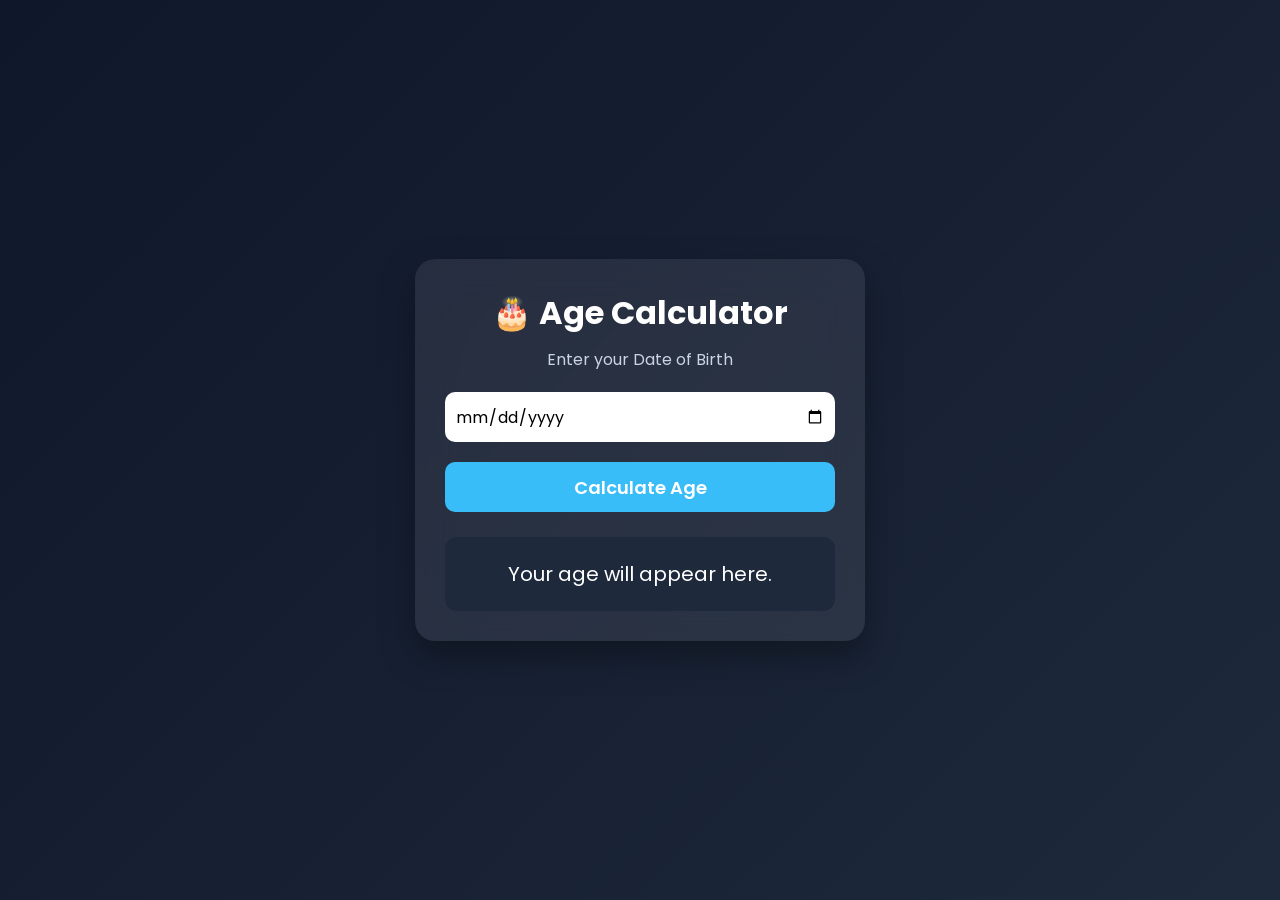
<file: age.html>
<!DOCTYPE html>
<html lang="en">

<head>

<meta charset="UTF-8">
<meta name="viewport" content="width=device-width, initial-scale=1.0">

<title>Professional Age Calculator | Ramudgar Gupta</title>

<link rel="stylesheet" href="age.css">

<link rel="preconnect" href="https://fonts.googleapis.com">

<link rel="preconnect" href="https://fonts.gstatic.com" crossorigin>

<link href="https://fonts.googleapis.com/css2?family=Poppins:wght@400;500;600;700&display=swap" rel="stylesheet">

</head>

<body>

<div class="container">

<h1>🎂 Age Calculator</h1>

<p>Enter your Date of Birth</p>

<input type="date" id="dob">

<button onclick="calculateAge()">
Calculate Age
</button>

<div id="result">

Your age will appear here.

</div>

</div>

<script src="age.js"></script>

</body>

</html>
</file>
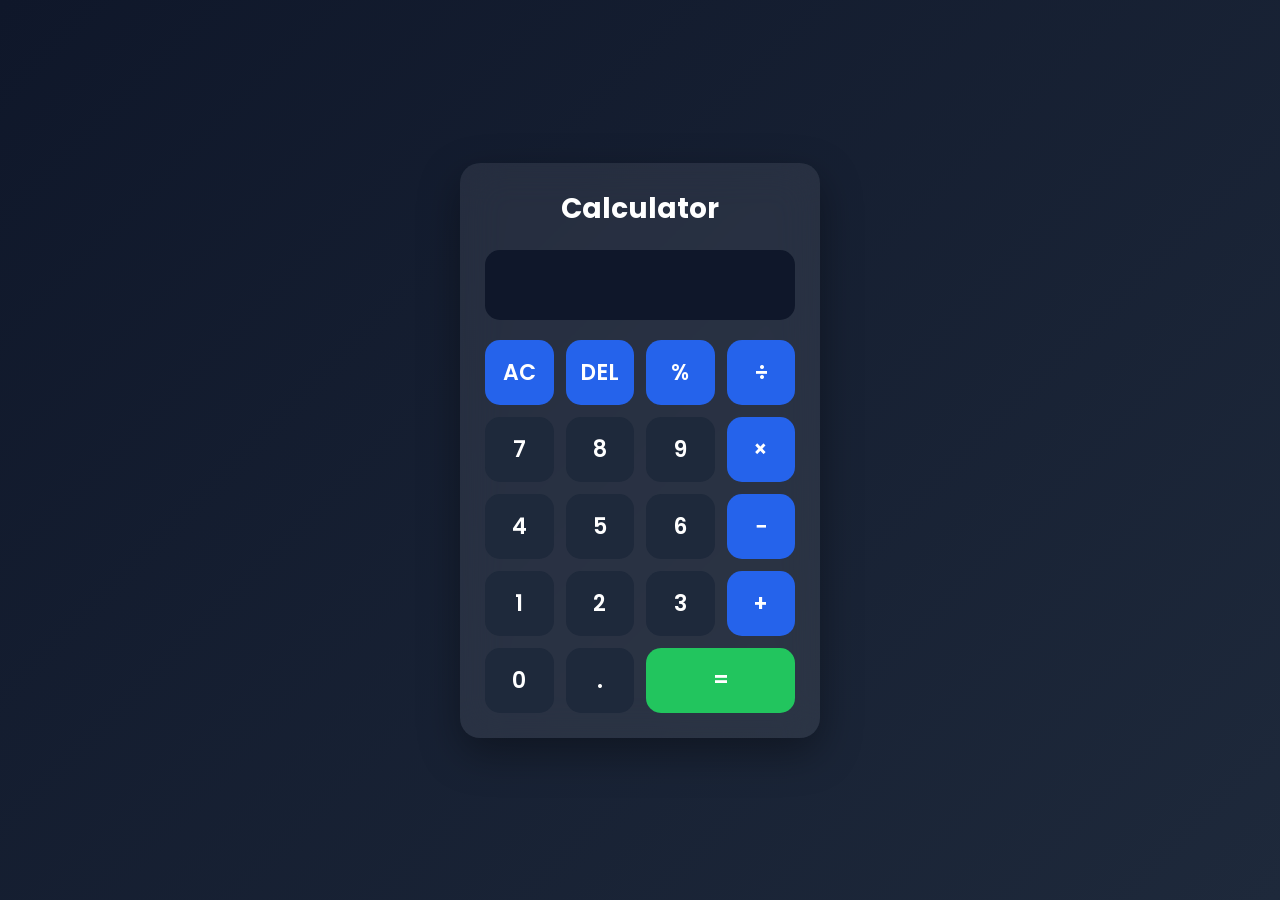
<file: calculator.html>
<!DOCTYPE html>
<html lang="en">

<head>

<meta charset="UTF-8">
<meta name="viewport" content="width=device-width, initial-scale=1.0">

<title>Professional Calculator | Ramudgar Gupta</title>

<link rel="stylesheet" href="calculator.css">

<link rel="preconnect" href="https://fonts.googleapis.com">

<link rel="preconnect" href="https://fonts.gstatic.com" crossorigin>

<link href="https://fonts.googleapis.com/css2?family=Poppins:wght@400;500;600;700&display=swap" rel="stylesheet">

</head>

<body>

<div class="calculator">

<h2>Calculator</h2>

<input type="text" id="display" readonly>

<div class="buttons">

<button class="operator" onclick="clearDisplay()">AC</button>
<button class="operator" onclick="deleteLast()">DEL</button>
<button class="operator" onclick="add('%')">%</button>
<button class="operator" onclick="add('/')">÷</button>

<button onclick="add('7')">7</button>
<button onclick="add('8')">8</button>
<button onclick="add('9')">9</button>
<button class="operator" onclick="add('*')">×</button>

<button onclick="add('4')">4</button>
<button onclick="add('5')">5</button>
<button onclick="add('6')">6</button>
<button class="operator" onclick="add('-')">−</button>

<button onclick="add('1')">1</button>
<button onclick="add('2')">2</button>
<button onclick="add('3')">3</button>
<button class="operator" onclick="add('+')">+</button>

<button onclick="add('0')">0</button>
<button onclick="add('.')">.</button>

<button class="equal" onclick="answer()">=</button>

</div>

</div>

<script src="calculator.js"></script>

</body>
</html>
</file>
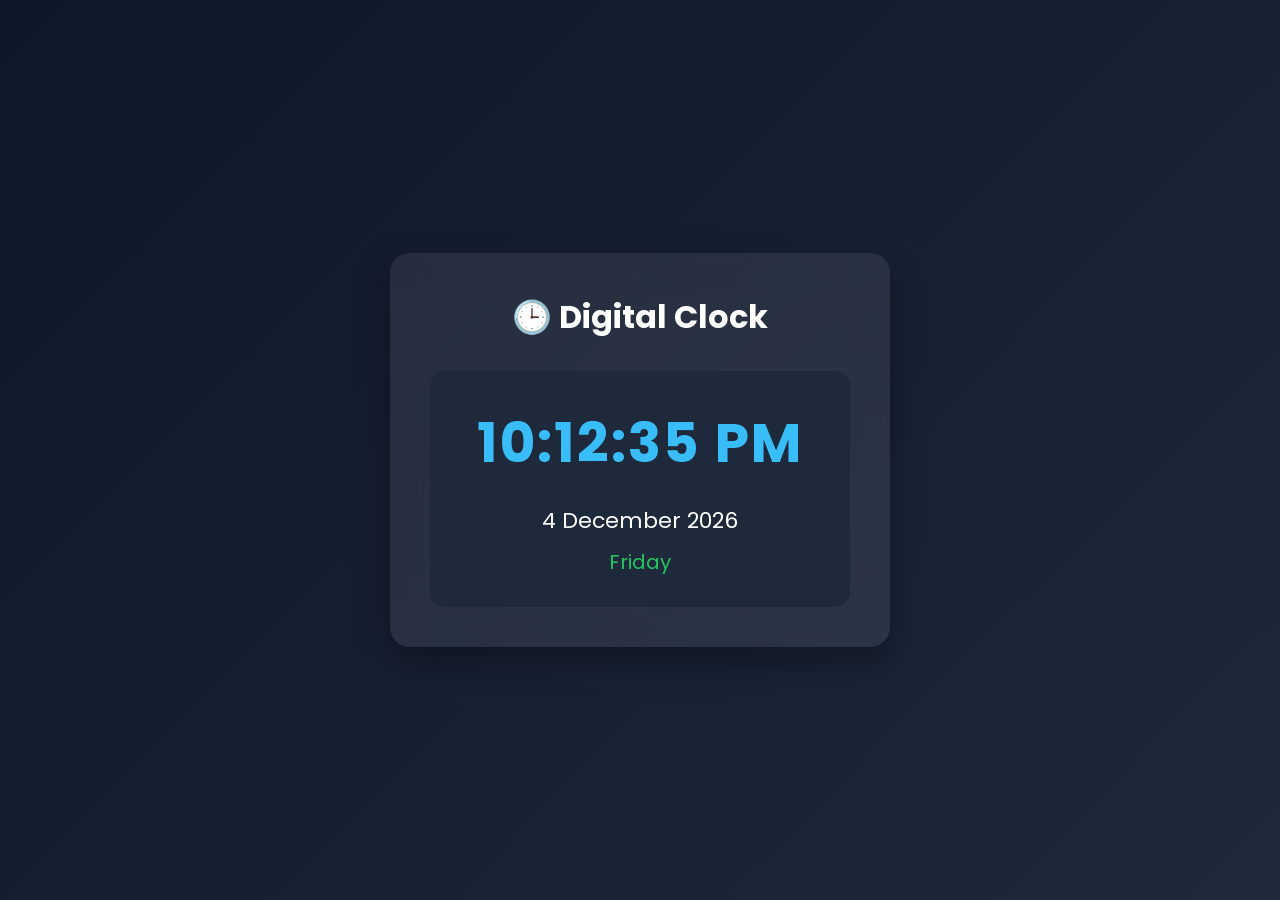
<file: clock.html>
<!DOCTYPE html>
<html lang="en">

<head>

<meta charset="UTF-8">

<meta name="viewport" content="width=device-width, initial-scale=1.0">

<title>Digital Clock | Ramudgar Gupta</title>

<link rel="stylesheet" href="clock.css">

<link rel="preconnect" href="https://fonts.googleapis.com">

<link rel="preconnect" href="https://fonts.gstatic.com" crossorigin>

<link href="https://fonts.googleapis.com/css2?family=Poppins:wght@300;400;500;600;700&display=swap" rel="stylesheet">

</head>

<body>

<div class="container">

<h1>🕒 Digital Clock</h1>

<div class="clock">

<h2 id="time">
00:00:00
</h2>

<p id="date">
Loading Date...
</p>

<p id="day">
Loading Day...
</p>

</div>

</div>

<script src="clock.js"></script>

</body>

</html>
</file>
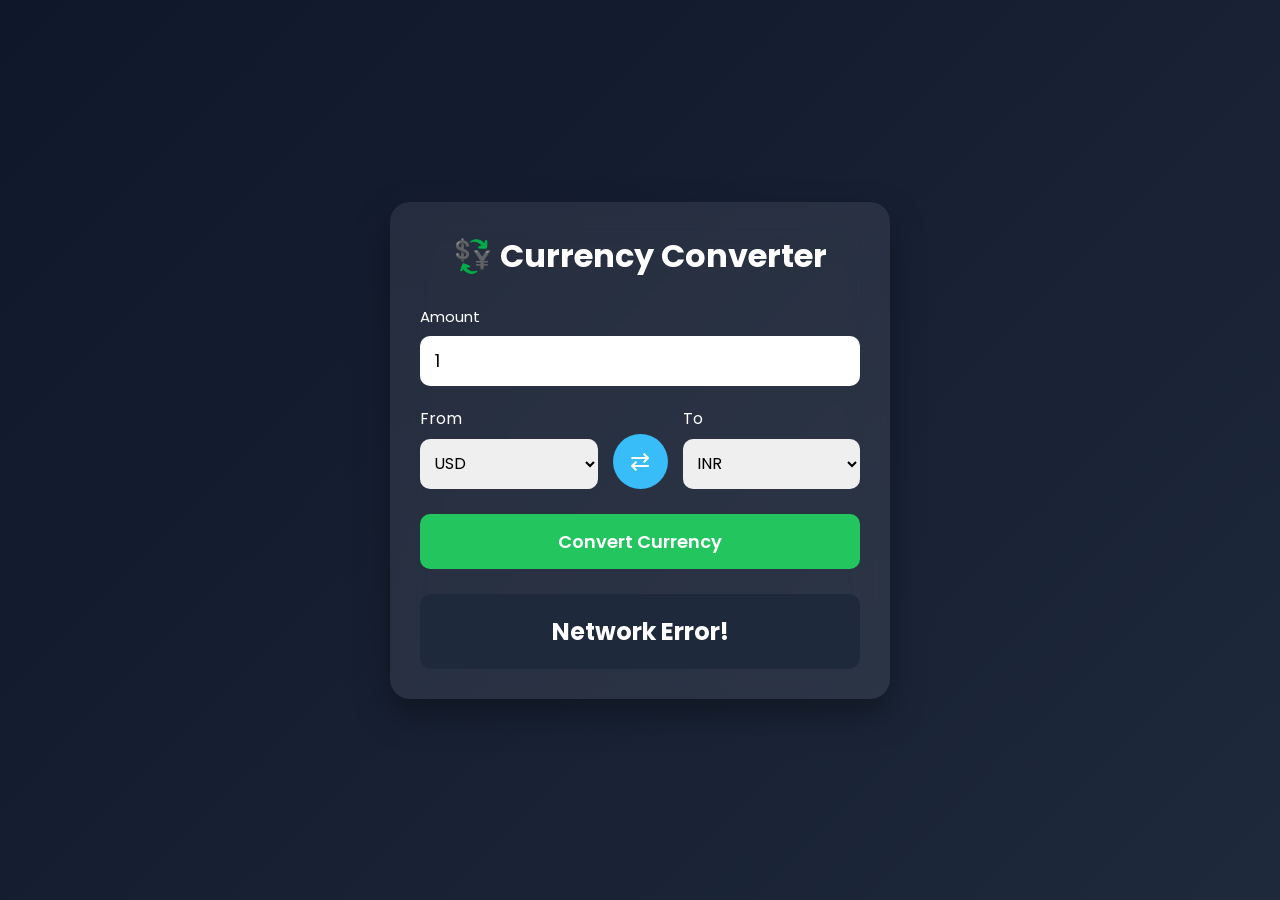
<file: currency.html>
<!DOCTYPE html>
<html lang="en">

<head>

<meta charset="UTF-8">

<meta name="viewport" content="width=device-width, initial-scale=1.0">

<title>Currency Converter | Ramudgar Gupta</title>

<link rel="stylesheet" href="currency.css">

<link rel="preconnect" href="https://fonts.googleapis.com">

<link rel="preconnect" href="https://fonts.gstatic.com" crossorigin>

<link href="https://fonts.googleapis.com/css2?family=Poppins:wght@300;400;500;600;700&display=swap" rel="stylesheet">

</head>

<body>

<div class="container">

<h1>💱 Currency Converter</h1>

<div class="input-group">

<label>Amount</label>

<input
type="number"
id="amount"
value="1"
min="1">

</div>

<div class="select-box">

<div>

<label>From</label>

<select id="fromCurrency">

<option value="USD">USD</option>
<option value="INR">INR</option>
<option value="EUR">EUR</option>
<option value="GBP">GBP</option>
<option value="JPY">JPY</option>

</select>

</div>

<button id="swapBtn">⇄</button>

<div>

<label>To</label>

<select id="toCurrency">

<option value="INR">INR</option>
<option value="USD">USD</option>
<option value="EUR">EUR</option>
<option value="GBP">GBP</option>
<option value="JPY">JPY</option>

</select>

</div>

</div>

<button id="convertBtn">

Convert Currency

</button>

<div class="result">

<h2 id="result">

Result will appear here

</h2>

</div>

</div>

<script src="currency.js"></script>

</body>

</html>
</file>
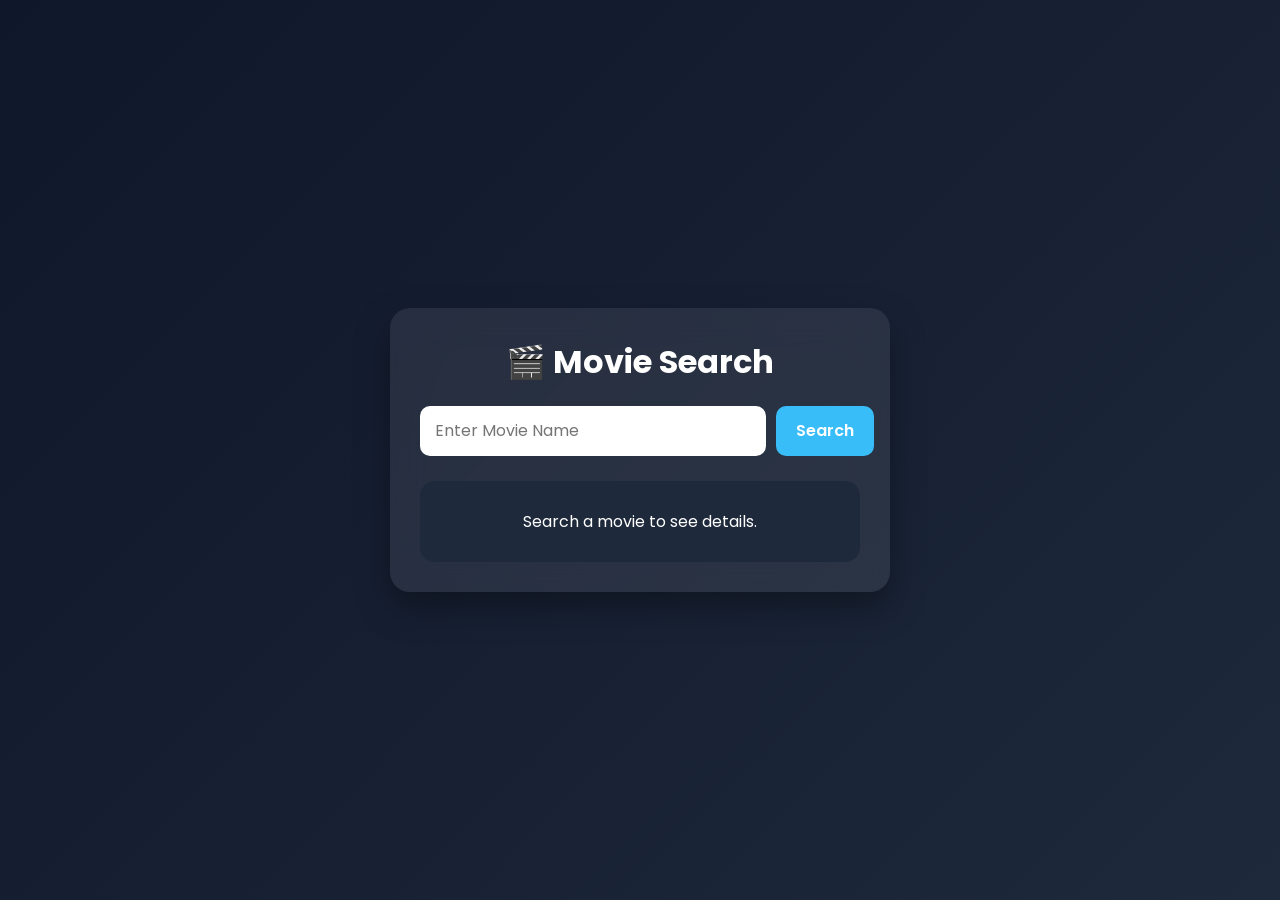
<file: movie.html>
<!DOCTYPE html>
<html lang="en">

<head>

<meta charset="UTF-8">

<meta name="viewport" content="width=device-width, initial-scale=1.0">

<title>Movie Search App | Ramudgar Gupta</title>

<link rel="stylesheet" href="movie.css">

<link rel="preconnect" href="https://fonts.googleapis.com">

<link rel="preconnect" href="https://fonts.gstatic.com" crossorigin>

<link href="https://fonts.googleapis.com/css2?family=Poppins:wght@400;500;600;700&display=swap" rel="stylesheet">

</head>

<body>

<div class="container">

<h1>🎬 Movie Search</h1>

<div class="search-box">

<input
type="text"
id="movieInput"
placeholder="Enter Movie Name">

<button onclick="searchMovie()">

Search

</button>

</div>

<div id="movieResult" class="movie-card">

<p>Search a movie to see details.</p>

</div>

</div>

<script src="movie.js"></script>

</body>

</html>
</file>
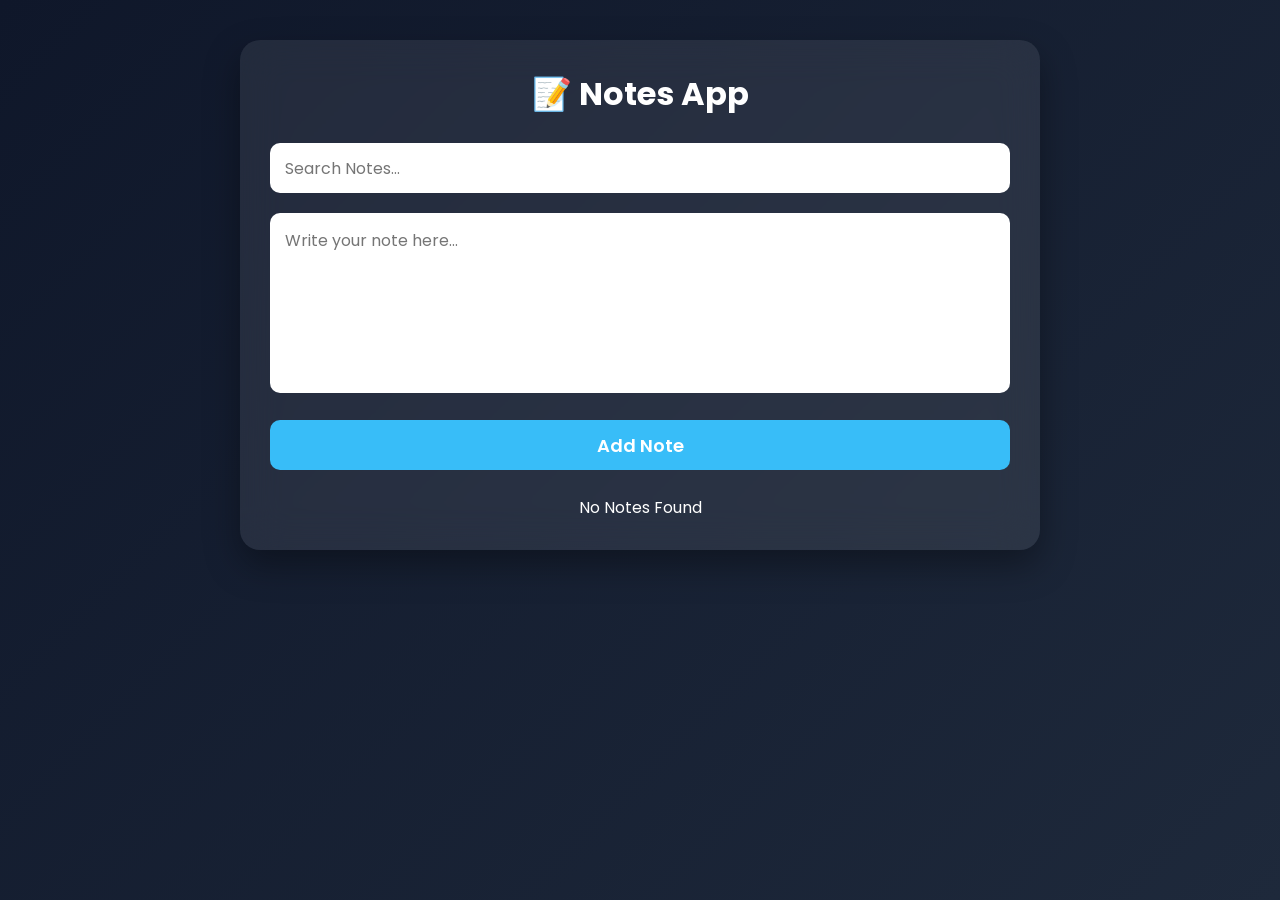
<file: notes.html>
<!DOCTYPE html>
<html lang="en">

<head>

<meta charset="UTF-8">

<meta name="viewport" content="width=device-width, initial-scale=1.0">

<title>Notes App | Ramudgar Gupta</title>

<link rel="stylesheet" href="notes.css">

<link rel="preconnect" href="https://fonts.googleapis.com">

<link rel="preconnect" href="https://fonts.gstatic.com" crossorigin>

<link href="https://fonts.googleapis.com/css2?family=Poppins:wght@300;400;500;600;700&display=swap" rel="stylesheet">

</head>

<body>

<div class="container">

<h1>📝 Notes App</h1>

<input
type="text"
id="searchBox"
placeholder="Search Notes...">

<textarea
id="noteInput"
placeholder="Write your note here..."></textarea>

<button id="addBtn">

Add Note

</button>

<div id="notesContainer">

</div>

</div>

<script src="notes.js"></script>

</body>

</html>
</file>
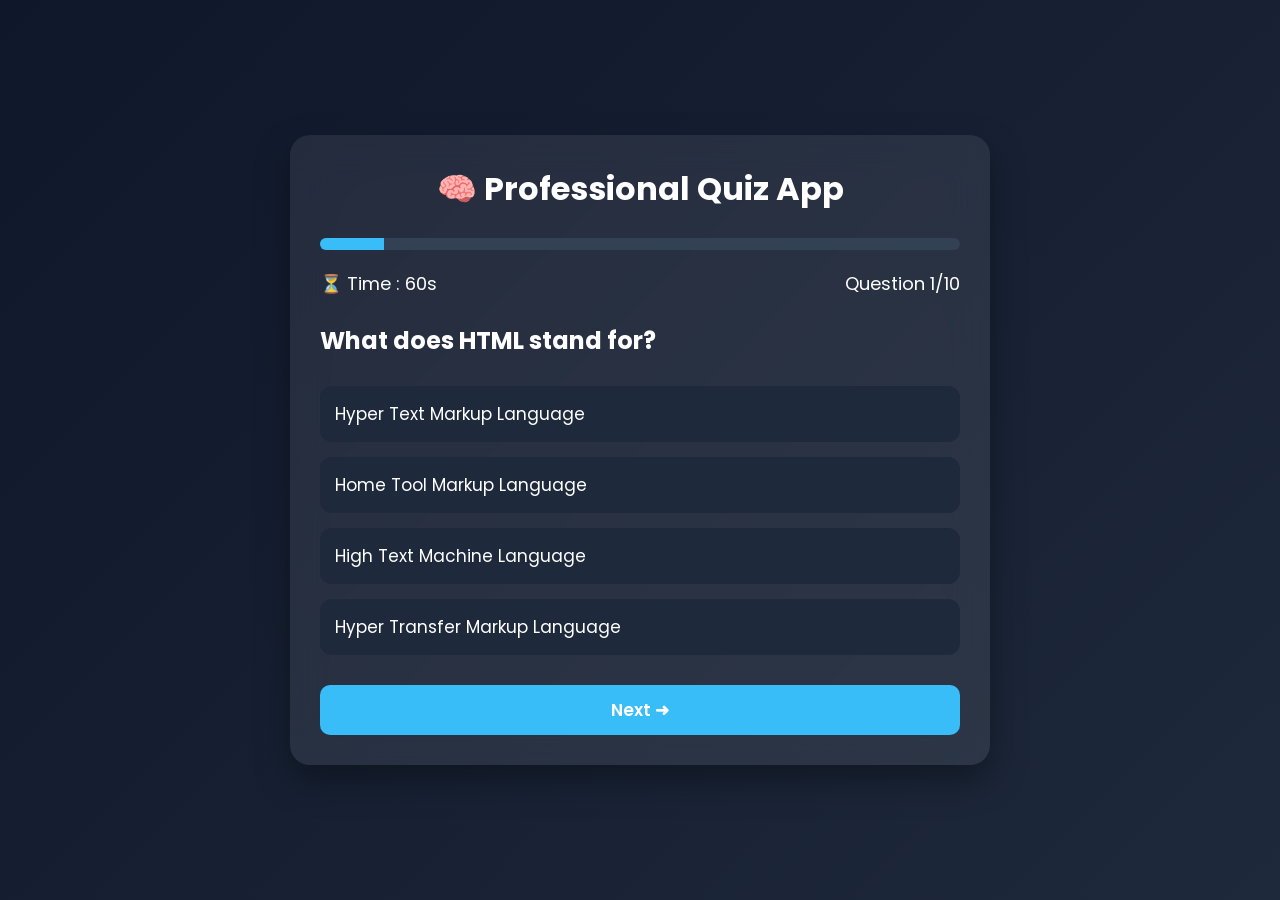
<file: quiz.html>
<!DOCTYPE html>
<html lang="en">

<head>

    <meta charset="UTF-8">

    <meta name="viewport" content="width=device-width, initial-scale=1.0">

    <title>Professional Quiz App | Ramudgar Gupta</title>

    <link rel="stylesheet" href="quiz.css">

    <link rel="preconnect" href="https://fonts.googleapis.com">

    <link rel="preconnect" href="https://fonts.gstatic.com" crossorigin>

    <link href="https://fonts.googleapis.com/css2?family=Poppins:wght@300;400;500;600;700&display=swap" rel="stylesheet">

</head>

<body>

<div class="container">

    <h1>🧠 Professional Quiz App</h1>

    <!-- Progress -->

    <div class="progress-container">

        <div id="progressBar"></div>

    </div>

    <!-- Timer -->

    <div class="top-info">

        <div class="timer">
            ⏳ Time :
            <span id="time">60</span>s
        </div>

        <div class="question-count">
            Question
            <span id="questionNo">1</span>/10
        </div>

    </div>

    <!-- Quiz Box -->

    <div id="quizBox">

        <h2 id="question">
            Loading Question...
        </h2>

        <div id="answerButtons">

        </div>

        <div class="buttons">

            <button id="prevBtn">
                ⬅ Previous
            </button>

            <button id="nextBtn">
                Next ➜
            </button>

        </div>

    </div>

    <!-- Result -->

    <div id="resultBox" class="hide">

        <h2>🎉 Quiz Finished</h2>

        <h3 id="scoreText"></h3>

        <h4 id="percentage"></h4>

        <h4 id="highScore"></h4>

        <button id="restartBtn">
            🔄 Restart Quiz
        </button>

    </div>

</div>

<script src="quiz.js"></script>

</body>

</html>
</file>
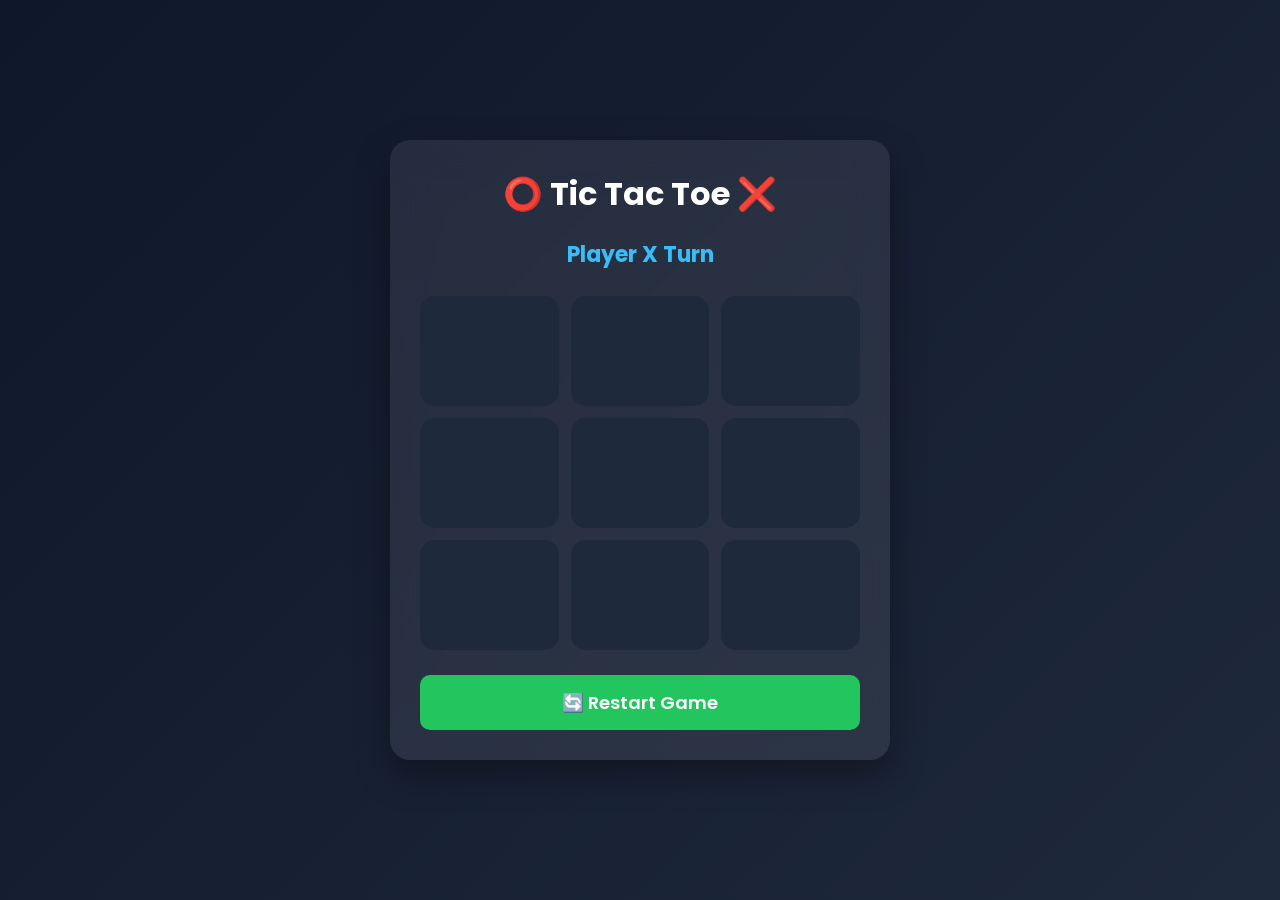
<file: tic.html>
<!DOCTYPE html>
<html lang="en">

<head>

<meta charset="UTF-8">

<meta name="viewport" content="width=device-width, initial-scale=1.0">

<title>Tic Tac Toe | Ramudgar Gupta</title>

<link rel="stylesheet" href="tic.css">

<link rel="preconnect" href="https://fonts.googleapis.com">

<link rel="preconnect" href="https://fonts.gstatic.com" crossorigin>

<link href="https://fonts.googleapis.com/css2?family=Poppins:wght@300;400;500;600;700&display=swap" rel="stylesheet">

</head>

<body>

<div class="container">

<h1>⭕ Tic Tac Toe ❌</h1>

<h2 id="status">

Player X Turn

</h2>

<div class="board">

<button class="cell"></button>
<button class="cell"></button>
<button class="cell"></button>

<button class="cell"></button>
<button class="cell"></button>
<button class="cell"></button>

<button class="cell"></button>
<button class="cell"></button>
<button class="cell"></button>

</div>

<button id="restartBtn">

🔄 Restart Game

</button>

</div>

<script src="tic.js"></script>

</body>

</html>
</file>
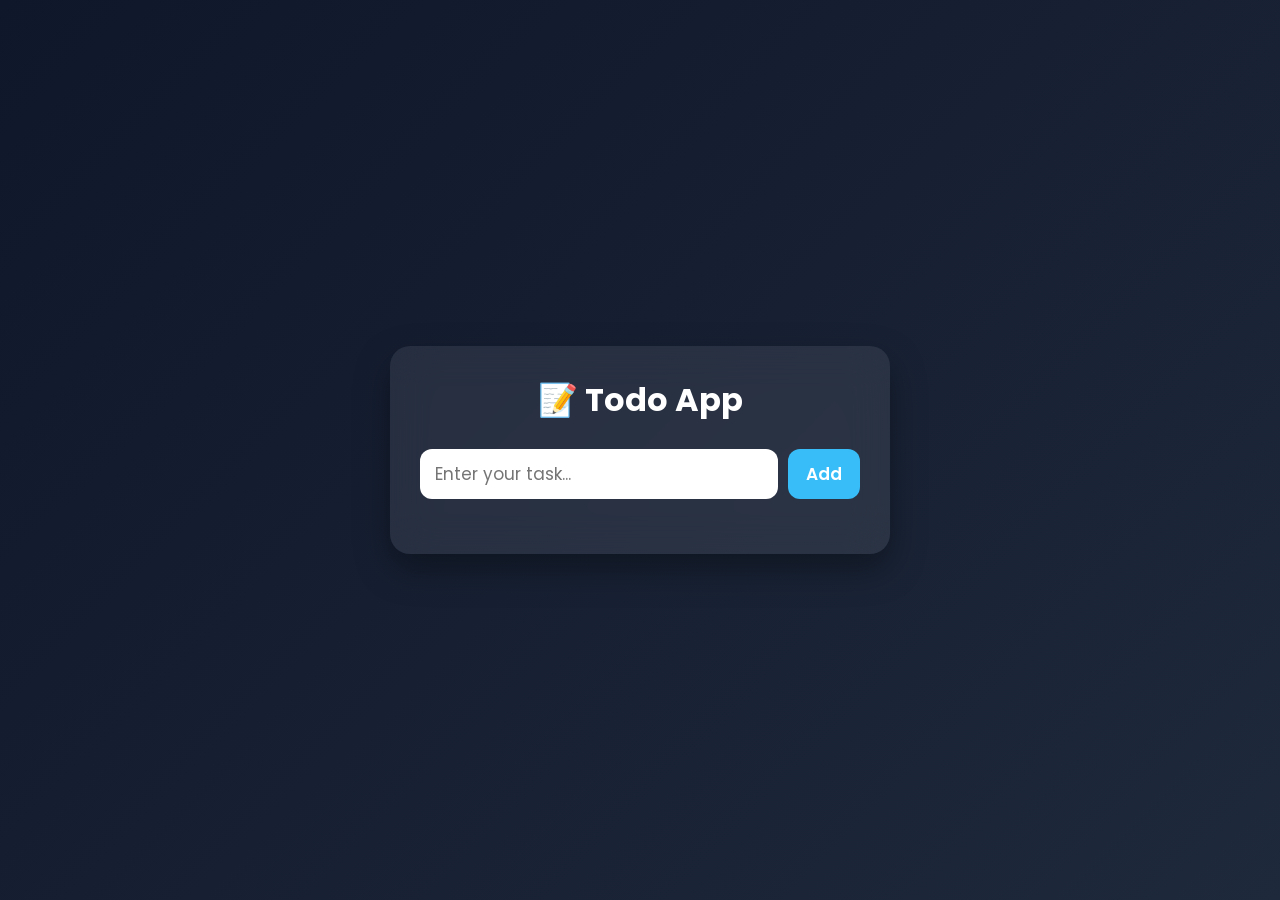
<file: todo.html>
<!DOCTYPE html>
<html lang="en">

<head>

<meta charset="UTF-8">
<meta name="viewport" content="width=device-width, initial-scale=1.0">

<title>Professional Todo App | Ramudgar Gupta</title>

<link rel="stylesheet" href="todo.css">

<link rel="preconnect" href="https://fonts.googleapis.com">

<link rel="preconnect" href="https://fonts.gstatic.com" crossorigin>

<link href="https://fonts.googleapis.com/css2?family=Poppins:wght@400;500;600;700&display=swap" rel="stylesheet">

</head>

<body>

<div class="container">

<h1>📝 Todo App</h1>

<div class="input-box">

<input
type="text"
id="taskInput"
placeholder="Enter your task...">

<button onclick="addTask()">
Add
</button>

</div>

<ul id="taskList">

</ul>

</div>

<script src="todo.js"></script>

</body>

</html>
</file>
<file: age.css>
*{
margin:0;
padding:0;
box-sizing:border-box;
font-family:'Poppins',sans-serif;
}

body{
height:100vh;
display:flex;
justify-content:center;
align-items:center;
background:linear-gradient(135deg,#0f172a,#1e293b);
padding:20px;
}

.container{
width:100%;
max-width:450px;
background:rgba(255,255,255,.08);
backdrop-filter:blur(20px);
padding:30px;
border-radius:20px;
box-shadow:0 15px 35px rgba(0,0,0,.35);
text-align:center;
}

.container h1{
color:#fff;
margin-bottom:10px;
}

.container p{
color:#cbd5e1;
margin-bottom:20px;
}

input{
width:100%;
height:50px;
border:none;
outline:none;
border-radius:10px;
padding:10px;
font-size:16px;
margin-bottom:20px;
}

button{
width:100%;
height:50px;
border:none;
border-radius:10px;
background:#38bdf8;
color:white;
font-size:18px;
font-weight:600;
cursor:pointer;
transition:.3s;
}

button:hover{
background:#0ea5e9;
}

#result{
margin-top:25px;
background:#1e293b;
padding:20px;
border-radius:12px;
color:#fff;
font-size:20px;
line-height:1.7;
}
</file>
<file: calculator.css>
/* ==========================================
   PROFESSIONAL CALCULATOR
========================================== */

*{
margin:0;
padding:0;
box-sizing:border-box;
font-family:'Poppins',sans-serif;
}

body{

display:flex;
justify-content:center;
align-items:center;
height:100vh;

background:linear-gradient(135deg,#0f172a,#1e293b);

}

.calculator{

width:360px;

background:rgba(255,255,255,.08);

backdrop-filter:blur(20px);

-webkit-backdrop-filter:blur(20px);

padding:25px;

border-radius:20px;

box-shadow:0 15px 40px rgba(0,0,0,.35);

}

.calculator h2{

text-align:center;

color:#fff;

margin-bottom:20px;

font-size:28px;

}

#display{

width:100%;

height:70px;

border:none;

outline:none;

border-radius:15px;

padding:15px;

font-size:30px;

text-align:right;

background:#0f172a;

color:#38bdf8;

margin-bottom:20px;

}

.buttons{

display:grid;

grid-template-columns:repeat(4,1fr);

gap:12px;

}

button{

height:65px;

border:none;

border-radius:15px;

font-size:22px;

font-weight:600;

cursor:pointer;

transition:.3s;

background:#1e293b;

color:#fff;

}

button:hover{

transform:translateY(-3px);

background:#38bdf8;

}

.operator{

background:#2563eb;

}

.operator:hover{

background:#3b82f6;

}

.equal{

grid-column:span 2;

background:#22c55e;

}

.equal:hover{

background:#16a34a;

}

@media(max-width:480px){

.calculator{

width:95%;

}

button{

height:60px;

font-size:20px;

}

#display{

font-size:26px;

}

}
</file>
<file: clock.css>
/* =====================================
   PROFESSIONAL DIGITAL CLOCK
===================================== */

*{
margin:0;
padding:0;
box-sizing:border-box;
font-family:'Poppins',sans-serif;
}

body{
min-height:100vh;
display:flex;
justify-content:center;
align-items:center;
background:linear-gradient(135deg,#0f172a,#1e293b);
padding:20px;
}

.container{
width:100%;
max-width:500px;
background:rgba(255,255,255,.08);
backdrop-filter:blur(20px);
-webkit-backdrop-filter:blur(20px);
padding:40px;
border-radius:20px;
box-shadow:0 15px 35px rgba(0,0,0,.35);
text-align:center;
}

h1{
color:#fff;
margin-bottom:30px;
}

.clock{
background:#1e293b;
padding:30px;
border-radius:15px;
}

#time{
font-size:55px;
color:#38bdf8;
letter-spacing:2px;
margin-bottom:20px;
}

#date{
font-size:22px;
color:#fff;
margin-bottom:10px;
}

#day{
font-size:20px;
color:#22c55e;
}

@media(max-width:600px){

.container{
padding:20px;
}

#time{
font-size:38px;
}

#date{
font-size:18px;
}

#day{
font-size:17px;
}

}
</file>
<file: currency.css>
/* =====================================
   PROFESSIONAL CURRENCY CONVERTER
===================================== */

*{
margin:0;
padding:0;
box-sizing:border-box;
font-family:'Poppins',sans-serif;
}

body{

min-height:100vh;

display:flex;

justify-content:center;

align-items:center;

background:linear-gradient(135deg,#0f172a,#1e293b);

padding:20px;

}

.container{

width:100%;
max-width:500px;

background:rgba(255,255,255,.08);

backdrop-filter:blur(20px);

-webkit-backdrop-filter:blur(20px);

padding:30px;

border-radius:20px;

box-shadow:0 15px 35px rgba(0,0,0,.35);

}

h1{

text-align:center;

color:#fff;

margin-bottom:25px;

}

.input-group{

display:flex;

flex-direction:column;

margin-bottom:20px;

}

.input-group label{

color:#fff;

margin-bottom:8px;

font-size:15px;

}

.input-group input{

height:50px;

padding:0 15px;

border:none;

outline:none;

border-radius:10px;

font-size:18px;

}

.select-box{

display:flex;

justify-content:space-between;

align-items:flex-end;

gap:15px;

margin-bottom:25px;

}

.select-box div{

flex:1;

display:flex;

flex-direction:column;

}

.select-box label{

color:#fff;

margin-bottom:8px;

}

.select-box select{

height:50px;

border:none;

outline:none;

border-radius:10px;

padding:0 10px;

font-size:16px;

cursor:pointer;

}

#swapBtn{

width:55px;

height:55px;

border:none;

border-radius:50%;

background:#38bdf8;

color:#fff;

font-size:24px;

cursor:pointer;

transition:.3s;

}

#swapBtn:hover{

transform:rotate(180deg);

background:#0ea5e9;

}

#convertBtn{

width:100%;

height:55px;

border:none;

border-radius:10px;

background:#22c55e;

color:#fff;

font-size:18px;

font-weight:600;

cursor:pointer;

transition:.3s;

margin-bottom:25px;

}

#convertBtn:hover{

background:#16a34a;

}

.result{

background:#1e293b;

padding:20px;

border-radius:12px;

text-align:center;

}

#result{

color:#fff;

font-size:24px;

word-break:break-word;

}

@media(max-width:600px){

.container{

padding:20px;

}

.select-box{

flex-direction:column;

align-items:stretch;

}

#swapBtn{

align-self:center;

margin:10px 0;

}

}
</file>
<file: movie.css>
*{
margin:0;
padding:0;
box-sizing:border-box;
font-family:'Poppins',sans-serif;
}

body{
min-height:100vh;
display:flex;
justify-content:center;
align-items:center;
background:linear-gradient(135deg,#0f172a,#1e293b);
padding:20px;
}

.container{
width:100%;
max-width:500px;
background:rgba(255,255,255,.08);
backdrop-filter:blur(20px);
-webkit-backdrop-filter:blur(20px);
padding:30px;
border-radius:20px;
box-shadow:0 15px 35px rgba(0,0,0,.35);
text-align:center;
}

h1{
color:#fff;
margin-bottom:20px;
}

.search-box{
display:flex;
gap:10px;
margin-bottom:25px;
}

.search-box input{
flex:1;
height:50px;
border:none;
outline:none;
border-radius:10px;
padding:0 15px;
font-size:16px;
}

.search-box button{
padding:0 20px;
border:none;
border-radius:10px;
background:#38bdf8;
color:#fff;
font-size:16px;
font-weight:600;
cursor:pointer;
transition:.3s;
}

.search-box button:hover{
background:#0ea5e9;
}

.movie-card{
background:#1e293b;
padding:20px;
border-radius:15px;
color:#fff;
}

.movie-card img{
width:220px;
border-radius:10px;
margin-bottom:15px;
}

.movie-card h2{
margin-bottom:10px;
}

.movie-card p{
margin:8px 0;
line-height:1.6;
}

@media(max-width:600px){

.search-box{
flex-direction:column;
}

.search-box button{
height:50px;
}

.movie-card img{
width:180px;
}

}
</file>
<file: notes.css>
/* =====================================
   PROFESSIONAL NOTES APP
===================================== */

*{
margin:0;
padding:0;
box-sizing:border-box;
font-family:'Poppins',sans-serif;
}

body{
min-height:100vh;
display:flex;
justify-content:center;
align-items:flex-start;
padding:40px 20px;
background:linear-gradient(135deg,#0f172a,#1e293b);
}

.container{
width:100%;
max-width:800px;
background:rgba(255,255,255,.08);
backdrop-filter:blur(20px);
-webkit-backdrop-filter:blur(20px);
padding:30px;
border-radius:20px;
box-shadow:0 15px 35px rgba(0,0,0,.35);
}

h1{
color:#fff;
text-align:center;
margin-bottom:25px;
}

#searchBox{

width:100%;
height:50px;

padding:0 15px;

border:none;

outline:none;

border-radius:10px;

font-size:16px;

margin-bottom:20px;

}

#noteInput{

width:100%;

height:180px;

padding:15px;

resize:none;

border:none;

outline:none;

border-radius:10px;

font-size:16px;

margin-bottom:20px;

}

#addBtn{

width:100%;

height:50px;

border:none;

border-radius:10px;

background:#38bdf8;

color:#fff;

font-size:18px;

font-weight:600;

cursor:pointer;

transition:.3s;

margin-bottom:25px;

}

#addBtn:hover{

background:#0ea5e9;

}

#notesContainer{

display:grid;

grid-template-columns:repeat(auto-fit,minmax(240px,1fr));

gap:20px;

}

.note{

background:#1e293b;

padding:20px;

border-radius:15px;

color:#fff;

word-wrap:break-word;

box-shadow:0 8px 20px rgba(0,0,0,.25);

transition:.3s;

}

.note:hover{

transform:translateY(-5px);

}

.note p{

margin-bottom:20px;

line-height:1.6;

white-space:pre-wrap;

}

.note-buttons{

display:flex;

gap:10px;

}

.note-buttons button{

flex:1;

height:40px;

border:none;

border-radius:8px;

cursor:pointer;

font-weight:600;

color:#fff;

}

.edit-btn{

background:#22c55e;

}

.edit-btn:hover{

background:#16a34a;

}

.delete-btn{

background:#ef4444;

}

.delete-btn:hover{

background:#dc2626;

}

@media(max-width:600px){

.container{

padding:20px;

}

#noteInput{

height:150px;

}

}
</file>
<file: quiz.css>
/* ==========================================
   PROFESSIONAL QUIZ APP
========================================== */

*{
margin:0;
padding:0;
box-sizing:border-box;
font-family:'Poppins',sans-serif;
}

body{

min-height:100vh;

display:flex;

justify-content:center;

align-items:center;

background:linear-gradient(135deg,#0f172a,#1e293b);

padding:20px;

}

.container{

width:100%;
max-width:700px;

background:rgba(255,255,255,.08);

backdrop-filter:blur(20px);

-webkit-backdrop-filter:blur(20px);

padding:30px;

border-radius:20px;

box-shadow:0 15px 35px rgba(0,0,0,.35);

}

h1{

text-align:center;

color:#fff;

margin-bottom:25px;

}

.progress-container{

width:100%;

height:12px;

background:#334155;

border-radius:20px;

overflow:hidden;

margin-bottom:20px;

}

#progressBar{

width:10%;

height:100%;

background:#38bdf8;

transition:.4s;

}

.top-info{

display:flex;

justify-content:space-between;

align-items:center;

margin-bottom:25px;

color:#fff;

font-size:18px;

}

#question{

color:#fff;

margin-bottom:25px;

line-height:1.6;

}

#answerButtons{

display:flex;

flex-direction:column;

gap:15px;

}

.answer-btn{

padding:15px;

border:none;

border-radius:12px;

background:#1e293b;

color:#fff;

font-size:17px;

cursor:pointer;

transition:.3s;

text-align:left;

}

.answer-btn:hover{

background:#38bdf8;

transform:translateX(5px);

}

.correct{

background:#16a34a !important;

}

.wrong{

background:#dc2626 !important;

}

.buttons{

display:flex;

justify-content:space-between;

margin-top:30px;

gap:15px;

}

.buttons button{

flex:1;

height:50px;

border:none;

border-radius:10px;

background:#38bdf8;

color:#fff;

font-size:17px;

font-weight:600;

cursor:pointer;

transition:.3s;

}

.buttons button:hover{

background:#0ea5e9;

}

.hide{

display:none;

}

#resultBox{

text-align:center;

color:#fff;

}

#resultBox h2{

font-size:32px;

margin-bottom:20px;

}

#scoreText{

font-size:28px;

margin-bottom:15px;

}

#percentage{

font-size:22px;

margin-bottom:10px;

}

#highScore{

font-size:20px;

margin-bottom:30px;

color:#38bdf8;

}

#restartBtn{

padding:15px 35px;

border:none;

border-radius:12px;

background:#22c55e;

color:white;

font-size:18px;

font-weight:600;

cursor:pointer;

transition:.3s;

}

#restartBtn:hover{

background:#16a34a;

}

@media(max-width:600px){

.container{

padding:20px;

}

.top-info{

flex-direction:column;

gap:10px;

}

.buttons{

flex-direction:column;

}

.buttons button{

width:100%;

}

#question{

font-size:20px;

}

.answer-btn{

font-size:16px;

}

}
</file>
<file: tic.css>
/* =====================================
   PROFESSIONAL TIC TAC TOE
===================================== */

*{
margin:0;
padding:0;
box-sizing:border-box;
font-family:'Poppins',sans-serif;
}

body{
min-height:100vh;
display:flex;
justify-content:center;
align-items:center;
background:linear-gradient(135deg,#0f172a,#1e293b);
padding:20px;
}

.container{
width:100%;
max-width:500px;
background:rgba(255,255,255,.08);
backdrop-filter:blur(20px);
-webkit-backdrop-filter:blur(20px);
padding:30px;
border-radius:20px;
box-shadow:0 15px 35px rgba(0,0,0,.35);
text-align:center;
}

h1{
color:#fff;
margin-bottom:20px;
}

#status{
color:#38bdf8;
margin-bottom:25px;
font-size:22px;
}

.board{
display:grid;
grid-template-columns:repeat(3,1fr);
gap:12px;
margin-bottom:25px;
}

.cell{
height:110px;
border:none;
border-radius:15px;
background:#1e293b;
color:#fff;
font-size:45px;
font-weight:bold;
cursor:pointer;
transition:.3s;
}

.cell:hover{
background:#334155;
transform:scale(1.03);
}

#restartBtn{
width:100%;
height:55px;
border:none;
border-radius:10px;
background:#22c55e;
color:#fff;
font-size:18px;
font-weight:600;
cursor:pointer;
transition:.3s;
}

#restartBtn:hover{
background:#16a34a;
}

@media(max-width:600px){

.container{
padding:20px;
}

.cell{
height:90px;
font-size:35px;
}

}
</file>
<file: todo.css>
/* ==========================================
   PROFESSIONAL TODO APP
========================================== */

*{
margin:0;
padding:0;
box-sizing:border-box;
font-family:'Poppins',sans-serif;
}

body{

min-height:100vh;

display:flex;

justify-content:center;

align-items:center;

background:linear-gradient(135deg,#0f172a,#1e293b);

padding:20px;

}

.container{

width:100%;
max-width:500px;

background:rgba(255,255,255,.08);

backdrop-filter:blur(20px);

-webkit-backdrop-filter:blur(20px);

padding:30px;

border-radius:20px;

box-shadow:0 15px 35px rgba(0,0,0,.35);

}

.container h1{

text-align:center;

color:#fff;

margin-bottom:25px;

}

.input-box{

display:flex;

gap:10px;

margin-bottom:25px;

}

.input-box input{

flex:1;

height:50px;

border:none;

outline:none;

border-radius:12px;

padding:0 15px;

font-size:17px;

}

.input-box button{

width:100px;

border:none;

border-radius:12px;

background:#38bdf8;

color:#fff;

font-size:17px;

font-weight:600;

cursor:pointer;

transition:.3s;

}

.input-box button:hover{

background:#0ea5e9;

}

#taskList{

list-style:none;

}

#taskList li{

display:flex;

justify-content:space-between;

align-items:center;

background:#1e293b;

color:#fff;

padding:15px;

margin-bottom:12px;

border-radius:12px;

font-size:17px;

word-break:break-word;

}

#taskList li button{

background:#ef4444;

border:none;

color:#fff;

padding:8px 12px;

border-radius:8px;

cursor:pointer;

transition:.3s;

}

#taskList li button:hover{

background:#dc2626;

}

.completed{

text-decoration:line-through;

opacity:.6;

}

@media(max-width:500px){

.input-box{

flex-direction:column;

}

.input-box button{

width:100%;

height:50px;

}

}
</file>
